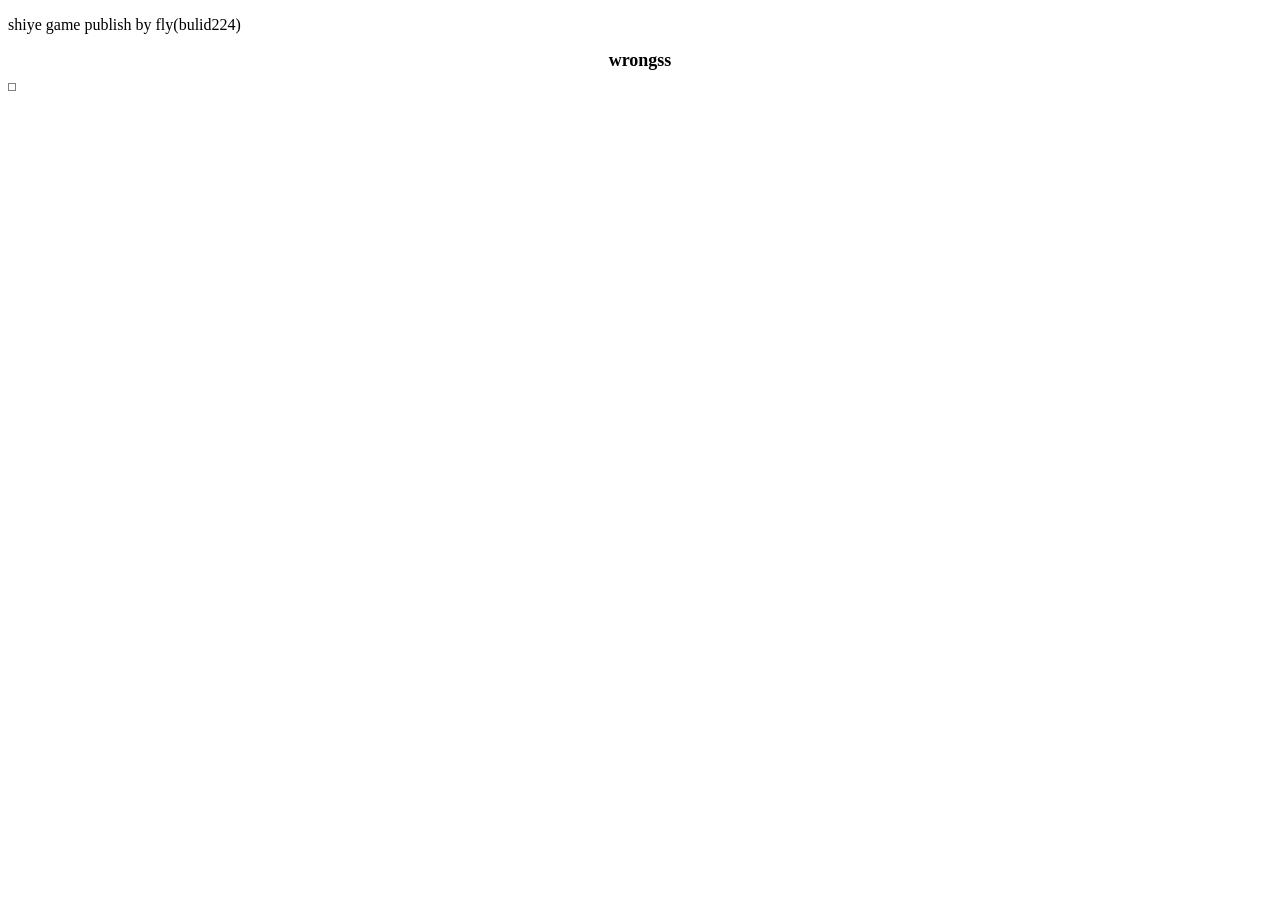
<file: about.html>
<!DOCTYPE html>
<html>
    <head>
        <title>log</title>
    </head>
    <body>
        <p>shiye game publish by fly(bulid224)</p>
        <table id="comtext2" style="border: grey solid 0.1rem;">
            <h1 class="text2" style="font-size: large;text-align: center;">wrongss</h1>
            <tr><td></td></tr>
        </table>
    </body>
</html>
</file>
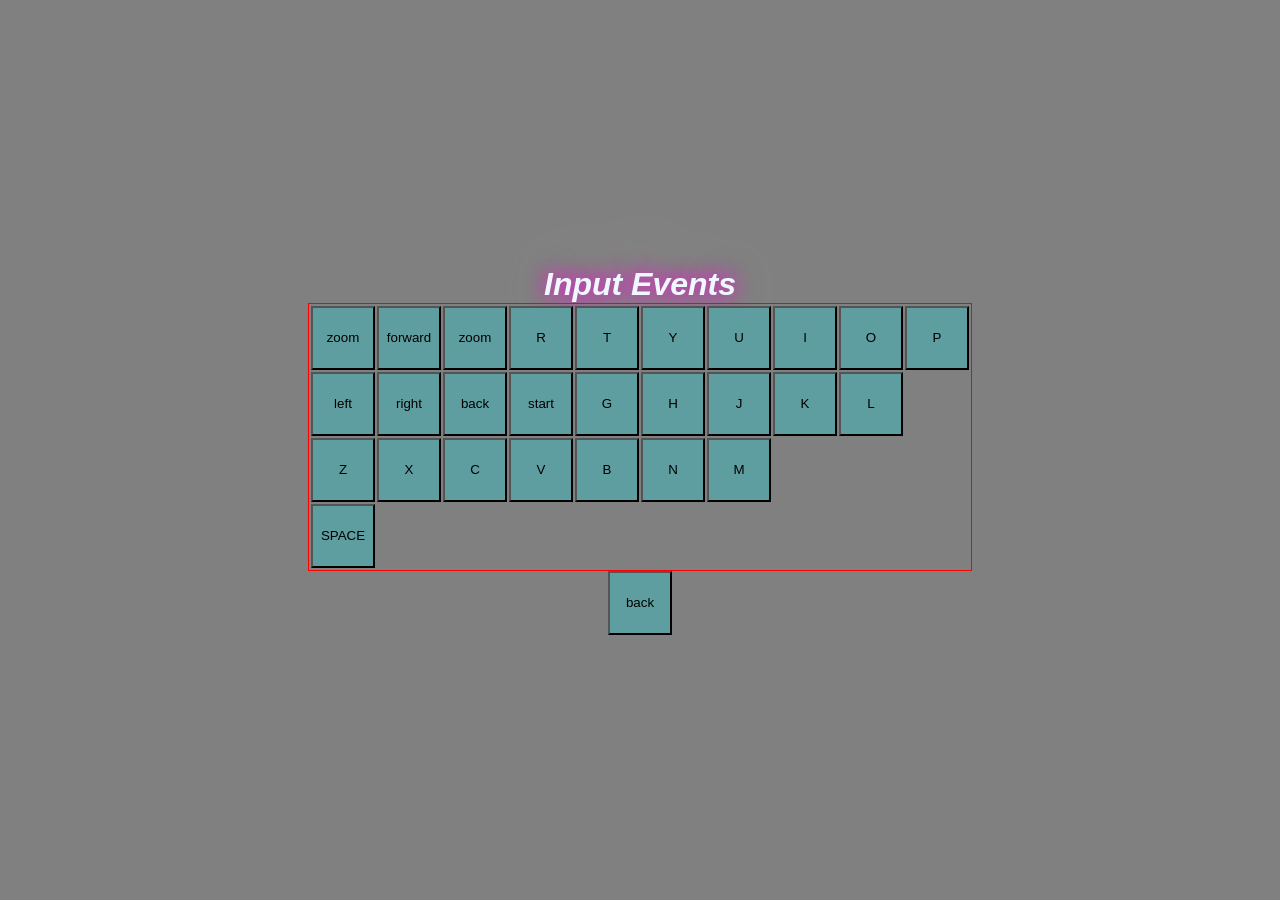
<file: Gride.html>
<!DOCTYPE html>
<html lang="en" dir="ltr">
   <head>
        <meta charset="utf-8">
        <title>Gride:beta</title>
        <style>
            *{
                margin: 0;
                padding: 0;
                outline: none;
                box-sizing: border-box;
                font-family: 'Poppins', sans-serif;
            }
            body{
                display: flex;
                align-items: center;
                justify-content: center;
                min-height: 100vh;
                background: grey;
                flex-direction: column;
            }
                .container{
                width: 60%;
            }
            table {
                border: red solid 1px;
            }
            input {
                width: 4rem;
                height: 4rem;
                background-color: cadetblue;
            }
        </style>
   </head>
   <body>
        <h1 style="text-align: center;font-style: italic;color: aliceblue;text-shadow: 0 0 6.5rem #fff,0 0 10rem rgba(255,255,255,0.5),0 0 20px #ff00de,0 0 30px rgba(255,0,230,0.5);">Input Events</h1>
        <table>
            <tr>
               <th><input type="button" value="zoom"></th>
               <th><input type="button" value="forward"></th>
               <th><input type="button" value="zoom"></th>
               <th><input type="button" value="R"></th>
               <th><input type="button" value="T"></th>
               <th><input type="button" value="Y"></th>
               <th><input type="button" value="U"></th>
               <th><input type="button" value="I"></th>
               <th><input type="button" value="O"></th>
               <th><input type="button" value="P"></th>
            </tr>
            <tr>
               <th><input type="button" value="left"></th>
               <th><input type="button" value="right"></th>
               <th><input type="button" value="back"></th>
               <th><input type="button" value="start"></th>
               <th><input type="button" value="G"></th>
               <th><input type="button" value="H"></th>
               <th><input type="button" value="J"></th>
               <th><input type="button" value="K"></th>
               <th><input type="button" value="L"></th>
            </tr>
            <tr>
                <th><input type="button" value="Z"></th>
                <th><input type="button" value="X"></th>
                <th><input type="button" value="C"></th>
                <th><input type="button" value="V"></th>
                <th><input type="button" value="B"></th>
                <th><input type="button" value="N"></th>
                <th><input type="button" value="M"></th>
            </tr>
            <tr>
                <th><input type="button" value="SPACE"></th>
            </tr>
        </table>
        <a href="index.html">
            <input type="button" value="back">
        </a>
   </body>
</html>
</file>
